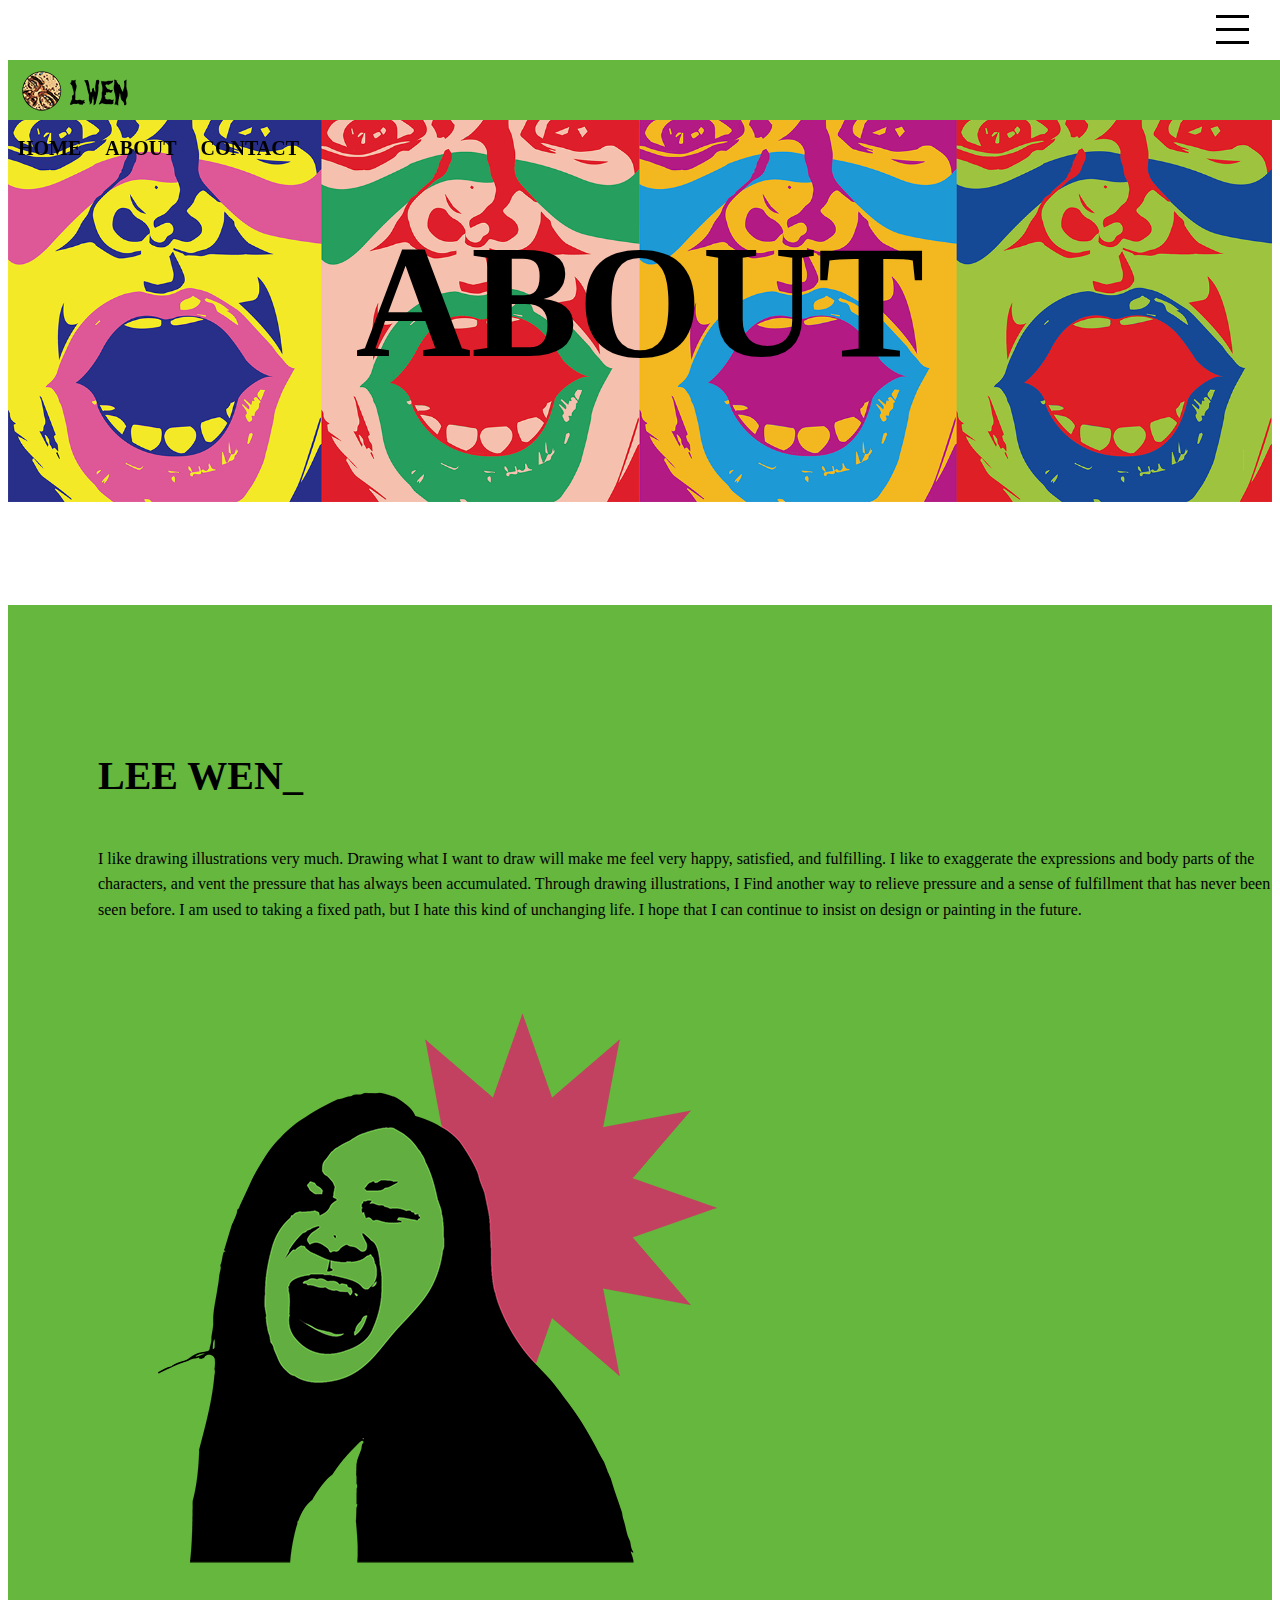
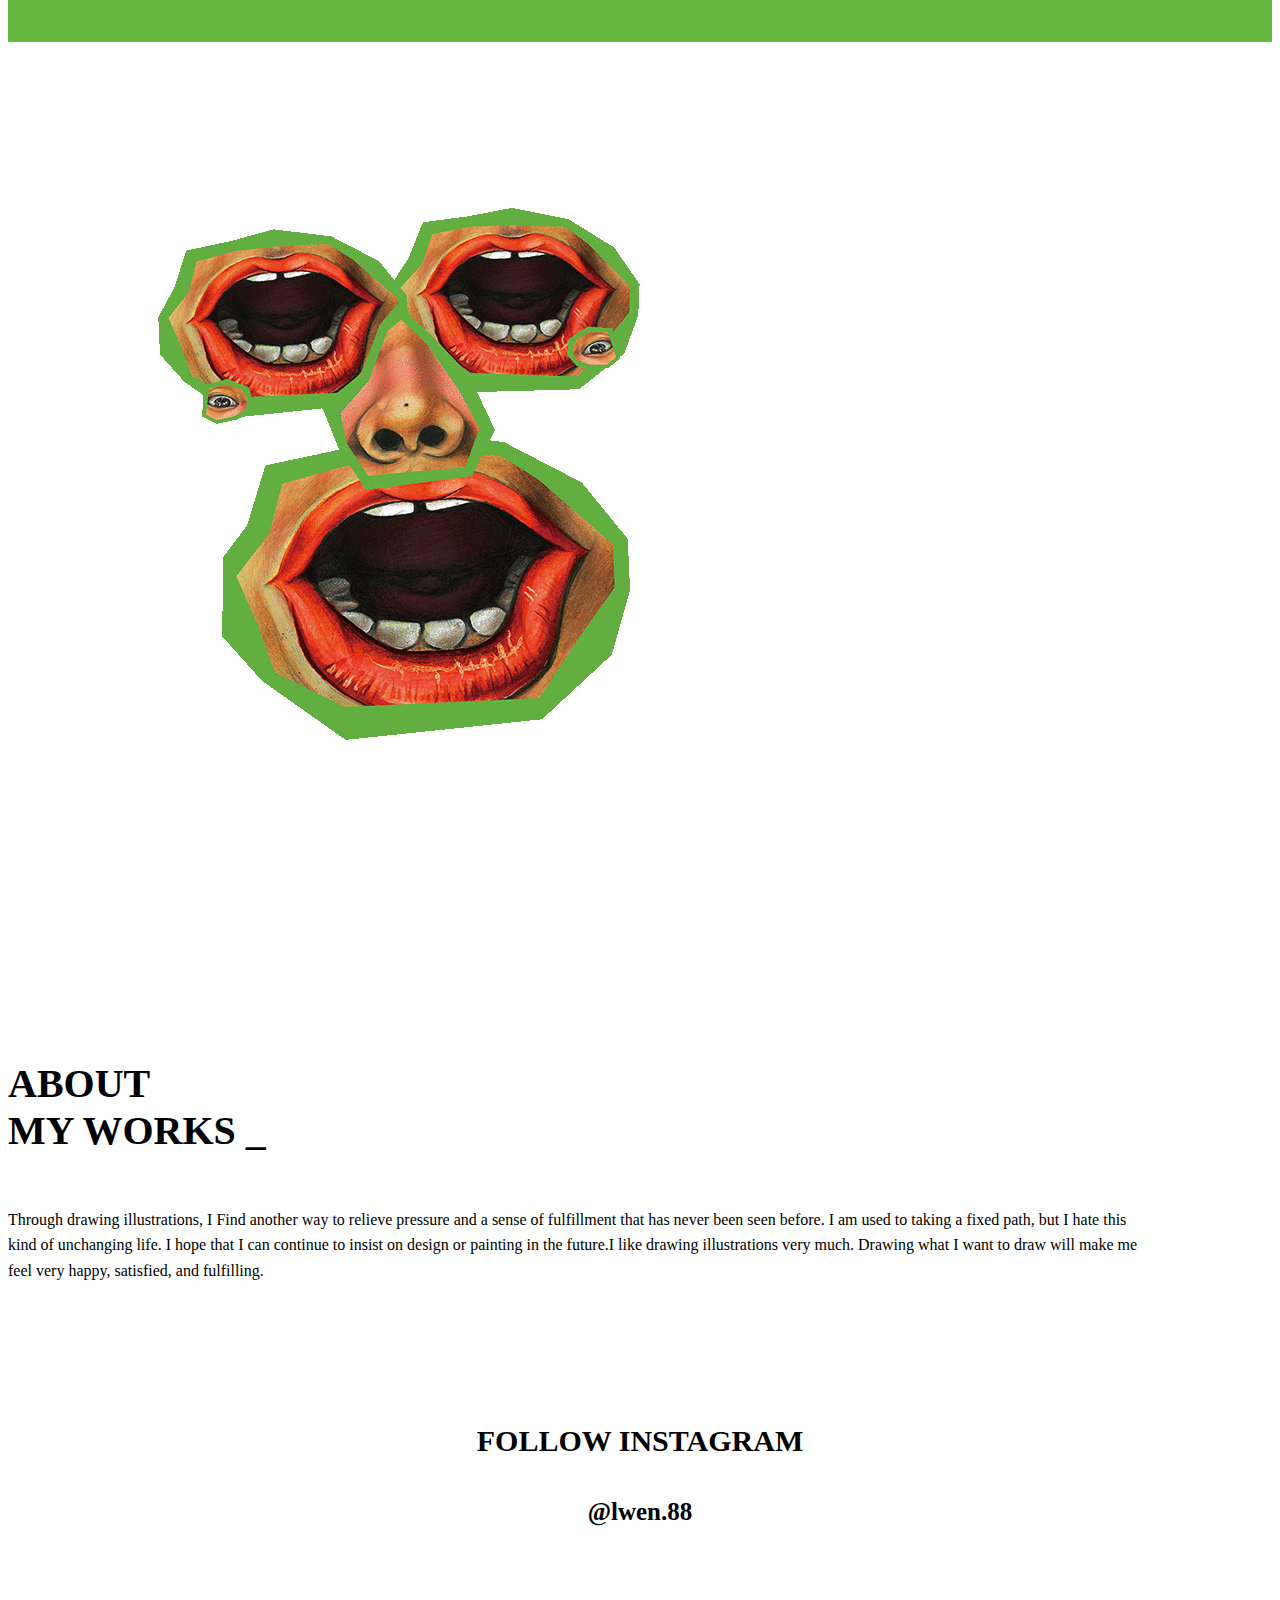
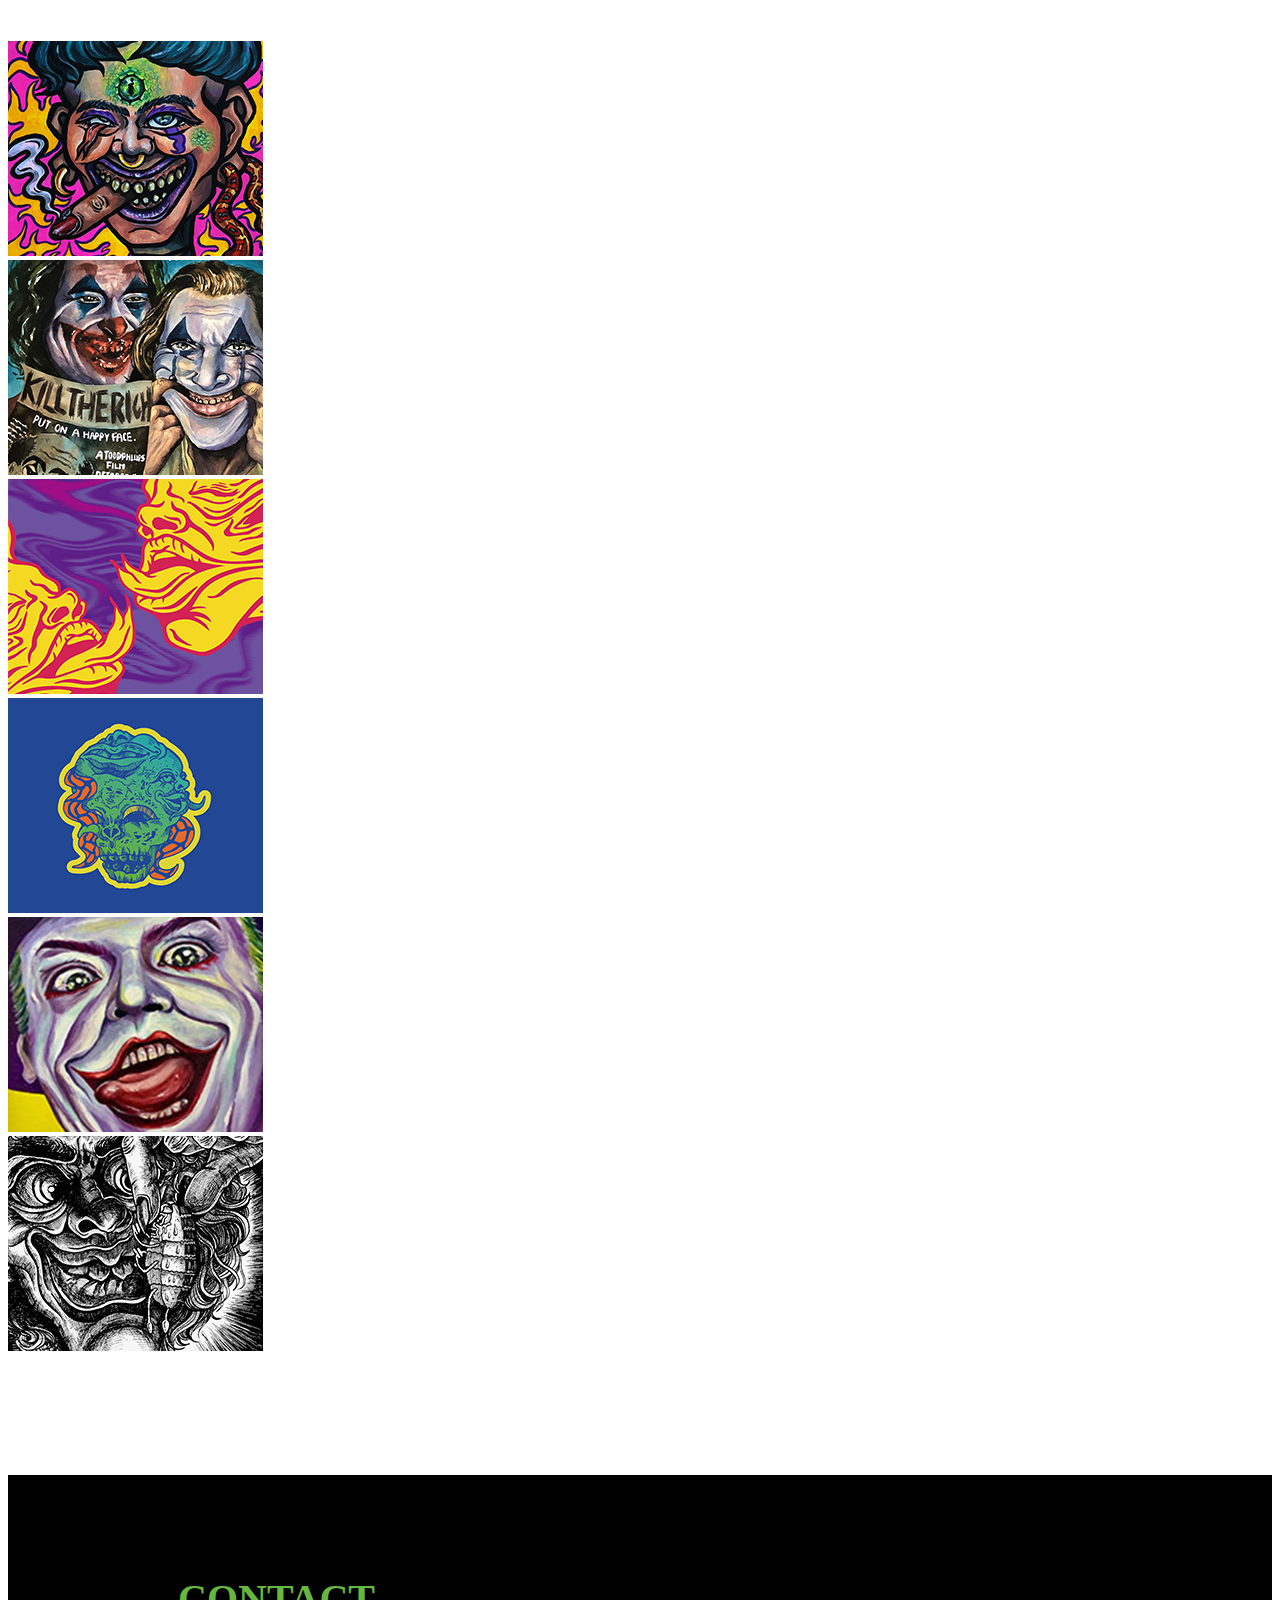
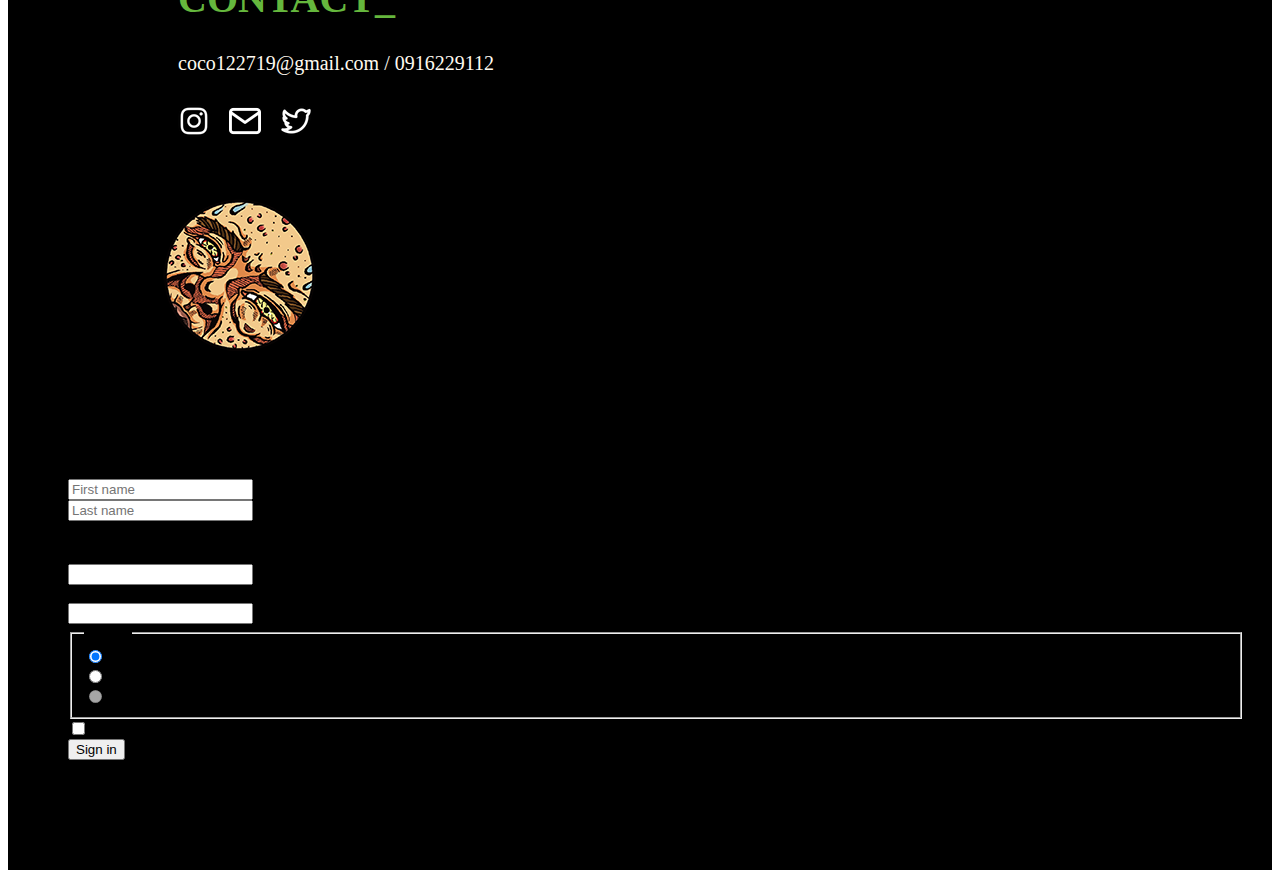
<file: about.html>
<!DOCTYPE html>
<html lang="TW">
<head>
    <meta charset="UTF-8">
    <title>ABOUT</title>
    <meta name="viewport" content="width=device-width, initial-scale=1, shrink-to-fit=no">
    <link href="https://cdn.jsdelivr.net/npm/bootstrap@5.0.0-beta3/dist/css/bootstrap.min.css" rel="stylesheet" integrity="sha384-eOJMYsd53ii+scO/bJGFsiCZc+5NDVN2yr8+0RDqr0Ql0h+rP48ckxlpbzKgwra6" crossorigin="anonymous">
    <link rel="stylesheet" href="style2.css">
</head>
<body>
   <div class="header">
     <div class="container-fluid fixed-top">
  <div class="row align-items-start">
    <div class="col-md-2">
    <a href="#"><img src="logo-01.png" alt="logo"></a>
    </div>
    <div class="d-none d-md-block col-md-7">
    <div class="head">
        <div class="home"><a href="#">HOME</a></div>
        <div class="about"><a href="#">ABOUT</a></div>
        <div class="contact"><a href="#">CONTACT</a></div>
    </div>
    </div>
    <div class="col-md-3">
    <div class="menu-btn">
        <span></span>
        <span></span>
        <span></span>
    </div>
    
    <div class="menu-box">
    <div class="work"><a href="#">WORK</a></div><br>
    <a href="#">Sketch</a><br>
    <a href="#">Watercolor</a><br>
    <a href="#">Illustration</a><br>
    <a href="#">Computer graphics</a><br>
    <div class="contactimg">
            <div class="menu-ig"><a href="https://www.instagram.com/lwen.88/"><img src="instagramWhite.png" alt="instagram"></a></div>
            <div class="menu-mail"><a href="#"><img src="mailWhite.png" alt="gmail"></a></div>
            <div class="menu-twitter"><a href="#"><img src="twitterWhite.png" alt="twitter"></a></div>
        </div>
    </div>
    </div>
  </div>
    </div>
</div>

<div class="ME">
<div class="me-title">ABOUT</div>
</div>
<div class="container">
  <div class="row">
    <div class="col-md-5">
    <div class="me-word"><h1>LEE WEN_</h1>
    <p>I like drawing illustrations very much. Drawing what I want to draw will make me feel very happy, satisfied, and fulfilling. I like to exaggerate the expressions and body parts of the characters, and vent the pressure that has always been accumulated. Through drawing illustrations, I Find another way to relieve pressure and a sense of fulfillment that has never been seen before. I am used to taking a fixed path, but I hate this kind of unchanging life. I hope that I can continue to insist on design or painting in the future.</p></div></div>
    <div class="w-100 d-md-none d-sm-block"></div>
    <div class="col-md-7">
    <div class="me-img"><a href="#"><img src="me2.png" class="img-fluid" alt="Responsive image"></a></div></div>
  </div>
</div>
<div class="container3">
  <div class="row">
    <div class="col-md-7">
    <div class="mix-img"><a href="#"><img src="mix.gif" class="img-fluid" alt="Responsive image"></a></div></div>
    <div class="w-100 d-md-none d-sm-block"></div>
    <div class="col-md-5">
    <div class="mix-word"><h2>ABOUT <br>MY WORKS _</h2><p> Through drawing illustrations, I Find another way to relieve pressure and a sense of fulfillment that has never been seen before. I am used to taking a fixed path, but I hate this kind of unchanging life. I hope that I can continue to insist on design or painting in the future.I like drawing illustrations very much. Drawing what I want to draw will make me feel very happy, satisfied, and fulfilling.</p></div></div>
  </div>
</div>
<div class="me-ig">
  <div class="ig-title"><h10>FOLLOW INSTAGRAM</h10></div>
  <div class="ig-text"><p>@lwen.88</p>
  </div></div>
<div class="container2">
  <div class="row row-cols-6">
    <div class="col"><div class="about-img"><img src="about1.png" alt=""></div></div>
    <div class="w-100 d-md-none d-sm-block"></div>
    <div class="col"><div class="about-img"><img src="about2.png" alt=""></div></div>
    <div class="w-100 d-md-none d-sm-block"></div>
    <div class="col"><div class="about-img"><img src="about3.png" alt=""></div></div>
    <div class="w-100 d-md-none d-sm-block"></div>
    <div class="col"><div class="about-img"><img src="about4.png" alt=""></div></div>
    <div class="w-100 d-md-none d-sm-block"></div>
    <div class="col"><div class="about-img"><img src="about5.png" alt=""></div></div>
    <div class="w-100 d-md-none d-sm-block"></div>
    <div class="col"><div class="about-img"><img src="about6.png" alt=""></div></div>
  </div>
</div>

 <div class="container6">
   <div class="row">
    <div class="col-6">
    <div class="con-title"><h9>CONTACT_</h9></div>
    <div class="con-text"><p>coco122719@gmail.com / 0916229112</p></div>
    <div class="con-logo">
        <div class="bottom-ig"><img src="instagramWhite.png" alt=""></div>
        <div class="bottom-mail"><img src="mailWhite.png" alt=""></div>
        <div class="bottom-twitter"><img src="twitterWhite.png" alt=""></div>
    </div>
    <div class="con-logo2">
    <div class="lwen-logo"><img src="logo2.png" alt=""></div></div>
    </div>
       <div class="w-100 d-md-none d-sm-block"></div>
    <div class="col-6">
    <div class="con-form">
        <div class="row">
  <div class="col">
    <input type="text" class="form-control" placeholder="First name" aria-label="First name">
  </div>
  <div class="col">
    <input type="text" class="form-control" placeholder="Last name" aria-label="Last name">
  </div>
</div>
  <div class="form-space"><span></span></div>
   <form>
  <div class="row mb-3">
    <label for="inputEmail3" class="col-sm-2 col-form-label text-light">Email</label>
    <div class="col-sm-10">
      <input type="email" class="form-control" id="inputEmail3">
    </div>
  </div>
  <div class="row mb-3">
    <label for="inputPassword3" class="col-sm-2 col-form-label text-light">Password</label>
    <div class="col-sm-10">
      <input type="password" class="form-control" id="inputPassword3">
    </div>
  </div>
  <fieldset class="row mb-3">
    <legend class="col-form-label col-sm-2 pt-0 text-light">Radios</legend>
    <div class="col-sm-10">
      <div class="form-check">
        <input class="form-check-input" type="radio" name="gridRadios" id="gridRadios1" value="option1" checked>
        <label class="form-check-label text-light" for="gridRadios1">
          First radio
        </label>
      </div>
      <div class="form-check">
        <input class="form-check-input" type="radio" name="gridRadios" id="gridRadios2" value="option2">
        <label class="form-check-label text-light" for="gridRadios2">
          Second radio
        </label>
      </div>
      <div class="form-check disabled">
        <input class="form-check-input" type="radio" name="gridRadios" id="gridRadios3" value="option3" disabled>
        <label class="form-check-label text-light" for="gridRadios3">
          Third disabled radio
        </label>
      </div>
    </div>
  </fieldset>
  <div class="row mb-3">
    <div class="col-sm-10 offset-sm-2">
      <div class="form-check">
        <input class="form-check-input" type="checkbox" id="gridCheck1">
        <label class="form-check-label text-light" for="gridCheck1">
          Example checkbox
        </label>
      </div>
    </div>
  </div>
  <button type="submit" class="btn btn-primary">Sign in</button>
</form>
    </div></div>
  </div></div>

<script src="https://cdn.jsdelivr.net/npm/bootstrap@5.0.0-beta3/dist/js/bootstrap.bundle.min.js" integrity="sha384-JEW9xMcG8R+pH31jmWH6WWP0WintQrMb4s7ZOdauHnUtxwoG2vI5DkLtS3qm9Ekf" crossorigin="anonymous"></script>

<script src="https://ajax.googleapis.com/ajax/libs/jquery/3.6.0/jquery.min.js"></script> 
<script>
    $(".menu-btn").click(function(){
        $(".menu-box").toggleClass("active");
        $(this).toggleClass("active");
    });
</script> 
    
</body>
</html>
</file>
<file: style2.css>
.container-fluid{
    position: fixed;
    width: 100%;
    height: 60px;
    background-color: rgb(101, 183, 61)
}
.home ,.about ,.contact{
    padding: 15px 10px;
    display: inline-block;
}
.home a,.about a,.contact a{
    font-size: 20px;
    font-family: serif;
    font-weight: bold;
    color: black;
    text-decoration: none;    
}
.menu-btn{
    width: 55px;
    height: 50px;
    position: fixed;
    top: 0;
    right: 20px;
    padding-top: 5px;
    box-sizing: border-box;
    z-index: 99999;
    cursor: pointer;
}
.menu-btn span{
    width: 60%;
    height: 3px;
    background-color: black;
    display: block;
    margin: 10px auto;
    transition: all .3s;
}
.menu-box{
    width: 100%;
    height: 100vh;
    background: rgba(0, 0, 0, 0.87);
    position: fixed;
    top: 0;
    right: -100%;;
    padding: 100px;
    text-align: center;
    box-sizing: border-box;
    transition: all .3s;
}
.menu-box.active{
    right: 0!important;
}
.menu-btn.active span:first-child{
    background: rgb(101, 183, 61);
    transform: rotate(45deg) translate(10px, 10px);
}
.menu-btn.active span:last-child{
    background: rgb(101, 183, 61);
    transform: rotate(-45deg) translate(8px, -8px);
}
.menu-btn.active span:nth-child(2){
    opacity: 0;
}
.work a{
    font-size:80px;
    font-weight: bolder;
}
.menu-box a{
    font-size: 50px;
    color: rgb(101, 183, 61);
    font-family: serif;
    text-decoration: none;
}
.contactimg{
    padding-top: 50px;
}
.menu-ig ,.menu-mail ,.menu-twitter{
    padding: 10px 20px;
    display: inline-block;
}
.row{
    margin-right: 0;
    width: 100%;
}
.container6{
    background-color: black;
    margin-top: 120px;
    height: auto;
}
.con-title{
    padding-left: 170px;
    padding-top: 100px;
}
.con-title h9{
    font-size: 40px;
    font-family: serif;
    font-weight: bold;
    color: rgb(101, 183, 61);
}
.con-text p{
    font-size: 20px;
    font-family: serif;
    color: floralwhite;
}
.con-text{
    padding-left: 170px;
    padding-top: 10px;
}
.con-logo{
    padding-left: 170px;
    padding-top: 10px;
}
.bottom-ig ,.bottom-mail ,.bottom-twitter{
    display: inline-block;
    padding-right: 15px;
}
.con-logo2{
    padding-left: 130px;
    padding-top: 30px;
}
.con-form{
    padding: 110px 60px;
}
.form-space span{
    height: 25px;
    display: block;
}
a:hover{
    color: floralwhite;
}
.work-word h3:hover{
    color: rgb(101, 183, 61);
}.work-word h5:hover{
    color: rgb(101, 183, 61);
}
.ME{
    margin: 60px 0;
    background: url(me.png) no-repeat;
    background-size: contain;
}
.me-title{
    font-size: 160px;
    padding: 150px;
    text-align: center;
    font-weight: bolder;
    font-family: serif;
}
.container{
    background-color: rgb(101, 183, 61);
}
.container3{
    margin: 70px 0;
}
.mix-img{
    padding-left: 60px;
}
.mix-word{
    padding: 210px 120px 0 0;
}
.mix-word p{
    padding-top: 20px;
    line-height: 1.6;
}
.mix-word h2{
    font-family: serif;
    font-size: 40px;
    font-weight: bold;
}
.me-word h1{
    font-family: serif;
    font-size: 40px;
    font-weight: bold;
}
.me-word{
    padding-top: 120px;
    padding-left: 90px;
}
.me-word p{
    padding-top: 20px;
    line-height: 1.6;
}
.me-img{
    padding: 50px 130px;
}
.me-ig{
    padding-top: 70px;
    padding-bottom: 90px;
    text-align: center;
}
.ig-title h10{
    font-family: serif;
    font-size: 30px;
    font-weight: bold;
    color: black;
}
.ig-text p{
    padding-top: 15px;
    font-family: serif;
    font-size: 25px;
    font-weight: bold;
}
</file>
